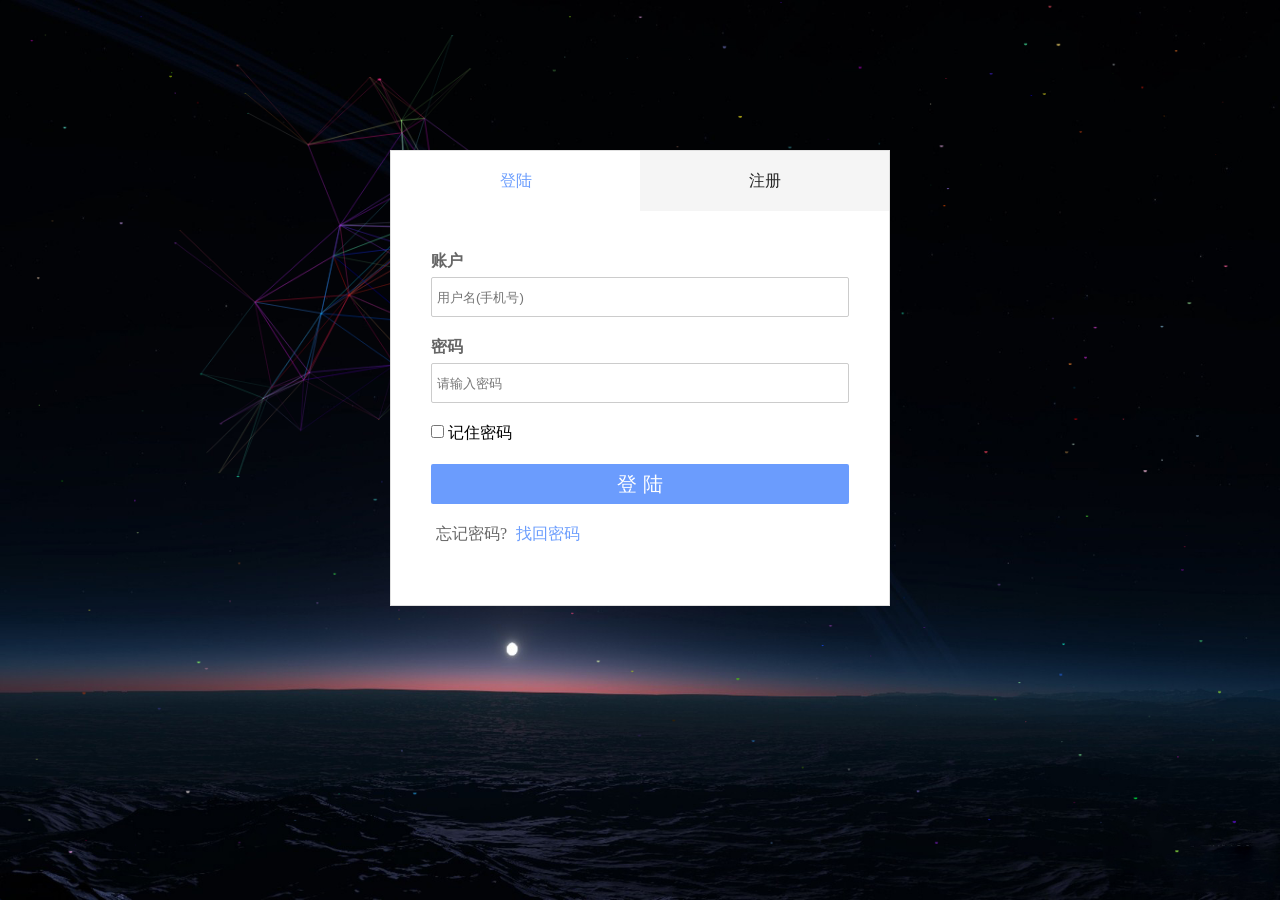
<file: feign/src/main/resources/static/login.html>
<html lang="en"><head>
    <meta charset="UTF-8">
    <title>登录注册页面</title>
    <link rel="stylesheet" href="css/index.css">
    <link rel="stylesheet" href="css/demo2.css">
    <script src="js/jquery-1.8.3.min.js"></script>
    <script src="js/ban.js"></script>
</head>


<body>
<canvas class="cavs" width="1040" height="867"></canvas>
<div class="loginmain">
    <section id="content">
        <div class="content-header clearfix">
            <a href="javascript:;" class="current" id="0">登陆</a>
            <a href="javascript:;" id="1">注册</a>
        </div>

        <div class="content-body">
            <div class="dom" style="display: block">
                <form action="#">
                    <div class="s1">
                        <h4>账户</h4>
                        <input type="text" id="username" placeholder="用户名(手机号)">
                    </div>
                    <div class="s1">
                        <h4>密码</h4>
                        <input type="password" id="password" placeholder="请输入密码">
                    </div>
                    <div class="s2">
                        <input type="checkbox">
                        <span>记住密码</span>
                    </div>
                    <input type="button" onclick="login()" class="btn" value="登&nbsp;陆">
                </form>
                <div class="dom-footer">
                    <div class="login-another">
                        <span>忘记密码?</span>
                        <a href="">找回密码</a>
                    </div>
                </div>
            </div>
            <div class="dom">
                <form action="#">
                    <div class="s1">
                        <h4>手机号码</h4>
                        <input type="text" id="phone" placeholder="用户名/手机/邮箱">
                    </div>
                    <div class="s1">
                        <h4>密码</h4>
                        <input type="password" id="password2" placeholder="请输入密码">
                    </div>
                    <div class="s1 msg-code">
                        <h4>短信验证码</h4>
                        <input type="text" id="verifyCode" placeholder="填写短信验证码">
                        <input type="button" id="send" onclick="check()" value="获取短信验证码">
                    </div>
                    <input type="button" class="btn" onclick="register()" value="注&nbsp;册">
                </form>
            </div>
        </div>
    </section>

</div>
    <script>
        $(function(){
            let as = document.getElementsByClassName('content-header')[0].getElementsByTagName('a');
            let contents = document.getElementsByClassName('dom');

            // 1.2 遍历
            for (let i = 0; i < as.length; i++) {
                // 1.2.1 取出单个对象
                let a = as[i];
                // a.id = i;

                // 1.2.2 监听鼠标的移动事件
                a.onclick = function () {
                    // 让所有的a的class都清除
                    for (let j = 0; j < as.length; j++) {
                        as[j].className = '';
                        contents[j].style.display = 'none';
                    }

                    // 设置当前a的class
                    this.className = 'current';
                    // 从contents数组中取出对应的标签
                    contents[this.id].style.display = 'block';
                }
            }
        })
        function login() {
            var username = $('#username').val();
            var password = $('#password').val();
            $.ajax({
                url: "/account/login",
                type: "get",
                data: {
                    username: username,
                    password:password,
                    type:0
                },
                success:function(res){
                    if( res == "登录成功"){
                        window.location.href="index";
                    }else{
                        alert("登录失败！")
                    }
                },
                error: function(){
                    alert("登录失败！")
                }
                // error: function (xhr, textStatus, errorThrown) {
                //     /*错误信息处理*/
                //     alert("进入error---");
                //     alert("状态码："+xhr.status);
                //     alert("状态:"+xhr.readyState);//当前状态,0-未初始化，1-正在载入，2-已经载入，3-数据进行交互，4-完成。
                //     alert("错误信息:"+xhr.statusText );
                //     alert("返回响应信息："+xhr.responseText );//这里是详细的信息
                //     alert("请求状态："+textStatus);
                //     alert(errorThrown);
                //     alert("请求失败");
                // }
            });
        }
        function register() {
            var phone = $('#phone').val();
            var password = $('#password2').val();
            var verifyCode = $('#verifyCode').val();
            $.ajax({
                url: "/account/register",
                type: "get",
                data: {
                    phone: phone,
                    password: password,
                    verifyCode: verifyCode
                },
                success:function(res){
                    alert(res)
                },
                error:function(){
                    alert('注册失败！');
                },
            });
        }
        function check() {
            var phone = $('#phone').val();
            $.ajax({
                url: "/account/check",
                type: "get",
                data: {
                    phone: phone
                },
                success:function(res){
                    alert(res)
                },
                error:function(){
                    alert('短信发送失败!');
                },
            });
        }
    </script>
</body>
</html>
</file>
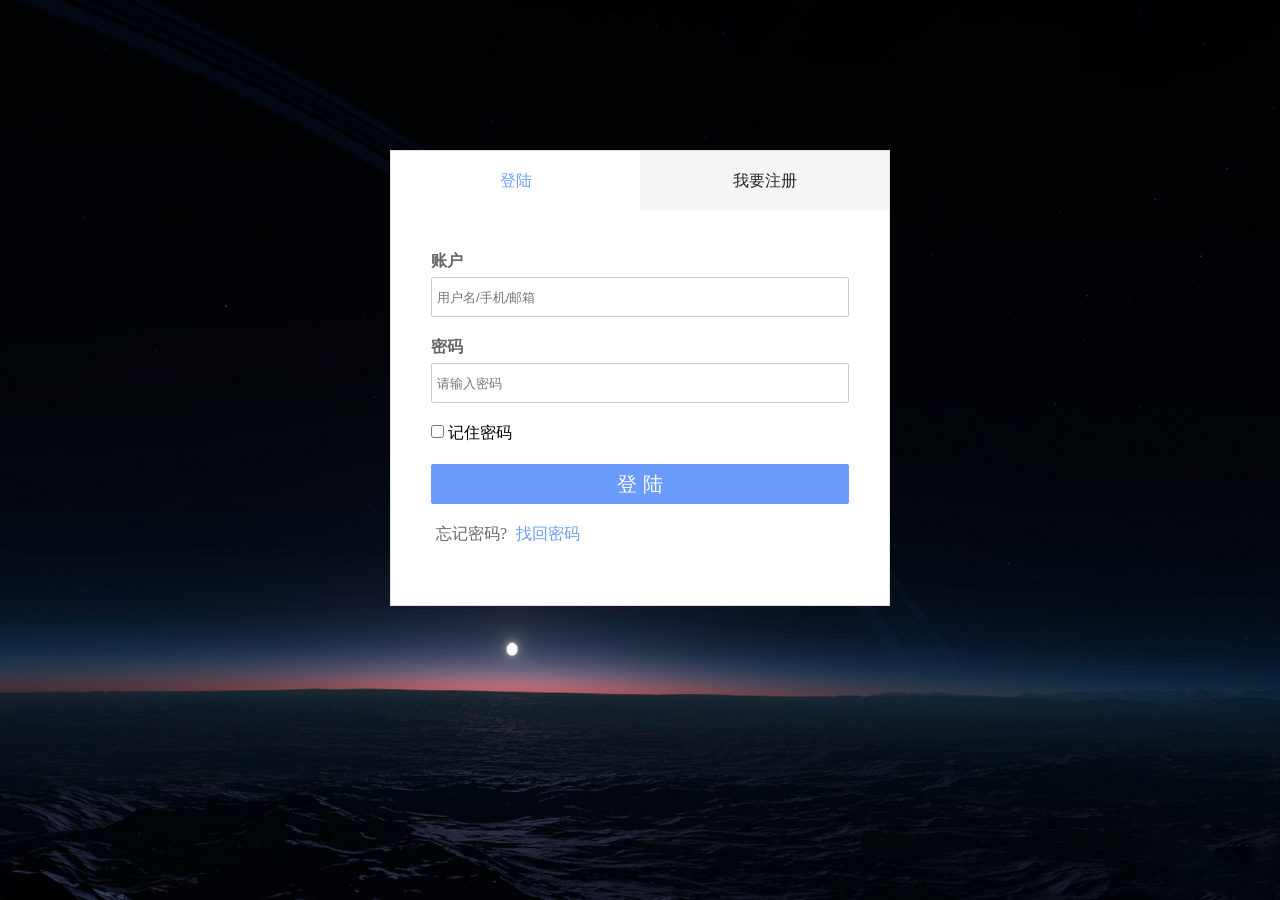
<file: feign/src/main/resources/static/login2.html>
<html lang="en"><head>
    <meta charset="UTF-8">
    <title>登录注册页面</title>
    <link rel="stylesheet" href="css/index.css">
    <link rel="stylesheet" href="css/demo2.css">
    <script src="js/jquery-1.8.3.min.js"></script>
<!--    <script src="js/ban.js"></script>-->
</head>


<body>
<canvas class="cavs" width="1040" height="867"></canvas>

<div class="loginmain">
    <section id="content">
        <div class="content-header clearfix">
            <a href="javascript:;" class="current" id="0">登陆</a>
            <a href="javascript:;" id="1">我要注册</a>
        </div>

        <div class="content-body">
            <div class="dom" style="display: block">
                <form action="#">
                    <div class="s1">
                        <h4>账户</h4>
                        <input type="text" id="username" placeholder="用户名/手机/邮箱">
                    </div>
                    <div class="s1">
                        <h4>密码</h4>
                        <input type="password" id="password" placeholder="请输入密码">
                    </div>
                    <div class="s2">
                        <input type="checkbox">
                        <span>记住密码</span>
                    </div>
                    <input type="button" class="btn" value="登&nbsp;陆">
                </form>
                <div class="dom-footer">
                    <div class="login-another">
                        <span>忘记密码?</span>
                        <a href="">找回密码</a>
                    </div>
                </div>
            </div>
            <div class="dom">
                <form action="#">
                    <div class="s1">
                        <h4>手机号码</h4>
                        <input type="text" id="phone" placeholder="用户名/手机/邮箱">
                    </div>
                    <div class="s1">
                        <h4>密码</h4>
                        <input type="password" id="password2" placeholder="请输入密码">
                    </div>
                    <div class="s1 msg-code">
                        <h4>短信验证码</h4>
                        <input type="text" id="password3" placeholder="填写短信验证码">
                        <input type="button" id="send" onclick="resend()" value="获取短信验证码">
                    </div>
                    <input type="button" class="btn" onclick="register()" value="注&nbsp;册">
                </form>
            </div>
        </div>
    </section>

</div>
    <script>
        $(function(){
            let as = document.getElementsByClassName('content-header')[0].getElementsByTagName('a');
            let contents = document.getElementsByClassName('dom');

            // 1.2 遍历
            for (let i = 0; i < as.length; i++) {
                // 1.2.1 取出单个对象
                let a = as[i];
                // a.id = i;

                // 1.2.2 监听鼠标的移动事件
                a.onclick = function () {
                    // 让所有的a的class都清除
                    for (let j = 0; j < as.length; j++) {
                        as[j].className = '';
                        contents[j].style.display = 'none';
                    }

                    // 设置当前a的class
                    this.className = 'current';
                    // 从contents数组中取出对应的标签
                    contents[this.id].style.display = 'block';
                }
            }
        })

        function register() {
            alert(1)
        }
        function resend() {
            var phone = $('#phone').val();
            $.ajax({
                url: "/login/sendSms",
                dataType: "json",
                type: "get",
                data: {
                    phone: phone
                },
                success:function(res){
                    alert(res)
                },
                error:function(){
                    alert('failed!');
                },
            });
        }
    </script>
</body>
</html>
</file>
<file: feign/src/main/resources/static/css/index.css>
*{
    margin: 0;
    padding: 0;
}
.cavs{
    z-index:1;
    position: fixed;
    width:95%;
    margin-left: 20px;
    margin-right: 20px;
}

html,body{
    width: 100%;
    height: 100%;
    background: url("../image/bg.jpg") no-repeat;
    background-size: 100% 100%;
}



.loginmain{
    position: absolute;
    top: 0;
    left: 0;
    right: 0;
    bottom: 0;
    margin: auto;
    padding: 100px 40px 40px 40px;
    box-shadow: -15px 15px 15px rgba(6, 17, 47, 0.7);
    z-index: 99999;
    border-radius: 3px;
}
</file>
<file: feign/src/main/resources/static/css/demo2.css>
*{
    margin: 0;
    padding: 0;
    text-decoration: none;
    list-style: none;
    box-sizing: border-box;
}

.clearfix::before,
.clearfix::after{
    content: '';
    display: block;
    clear: both;
}
input, button{
    outline: none;
}
html{
    font-size: 10px;
}
body{
    font-size: 1.6rem;
}

#content{
    width: 50rem;
/*    height: 60rem;*/
    border: 0.1rem solid #e0e0e0;
    background: #ffffff;
    margin: 5rem auto;
    z-index: 999 !important;
}

#content .content-header a{
    width: 50%;
    height: 6rem;
    background: #f5f5f5;
    display: inline-block;
    float: left;
    text-align: center;
    line-height: 6rem;
    color: #262626;
}
#content .content-header .current{
    background-color: transparent;
    color: #3277fcb8;
}

#content .content-body{
    padding: 4rem;
}
#content .content-body .dom{
    width: 100%;
    display: none;
}
#content .content-body .dom .s1{
    margin-bottom: 2rem;
}
#content .content-body .dom .s1  {
    color: #666666;
}
#content .content-body .dom .s1 input{
    width: 100%;
    height: 4rem;
    margin-top: 0.5rem;
    padding-left: 0.5rem;
    border: 1px solid #cccccc;
    border-radius: 0.2rem;
}
#content .content-body .dom .s2{
    margin-bottom: 2rem;
}
#content .content-body .dom .btn{
    width: 100%;
    height: 4rem;
    border: none;
    border-radius: 0.2rem;
    font-size: 2rem;
    background-color: #3277fcb8;
    margin-bottom: 2rem;
    color: #ffffff;
}

#content .content-body .dom .dom-footer .login-another{

    color: #666666;
    margin-bottom: 2rem;
}
#content .content-body .dom .dom-footer .login-another a{
    color: #3277fcb8;
}
#content .content-body .dom .dom-footer .login-another span{
    margin: 0 0.5rem;
}
#content .content-body .dom .dom-footer .login-three{
    color: #666666;
    text-align: center;
}
#content .content-body  .dom-footer .login-three span{
    position: relative;

}
#content .content-body .dom-footer .login-three span::before,
#content .content-body .dom-footer .login-three span::after{
    content: '';
    display: inline-block;
    width: 10rem;
    height: 0.1rem;
    border-bottom: 1px solid #e0e0e0;
    position: absolute;
    top: 50%;
}

#content .content-body .dom-footer .login-three span::before{
    left: 11rem;
}

#content .content-body .dom-footer .login-three span::after{
    right: 11rem;
}
#content .content-body .dom .dom-footer .login-three .login-icon{
    margin-top: 2rem;
}
#content .content-body .dom .dom-footer .login-three .login-icon{
    margin-top: 2rem;
}
#content .content-body .dom .dom-footer .login-three .login-icon img{
    width: 5rem;
    margin: 0 1rem;
}

#content .content-body .dom .msg-code input{
    width: 49%;

}
#content .content-body .dom .msg-code input:last-child{
    color: #666666;
    cursor: pointer;
}
</file>
